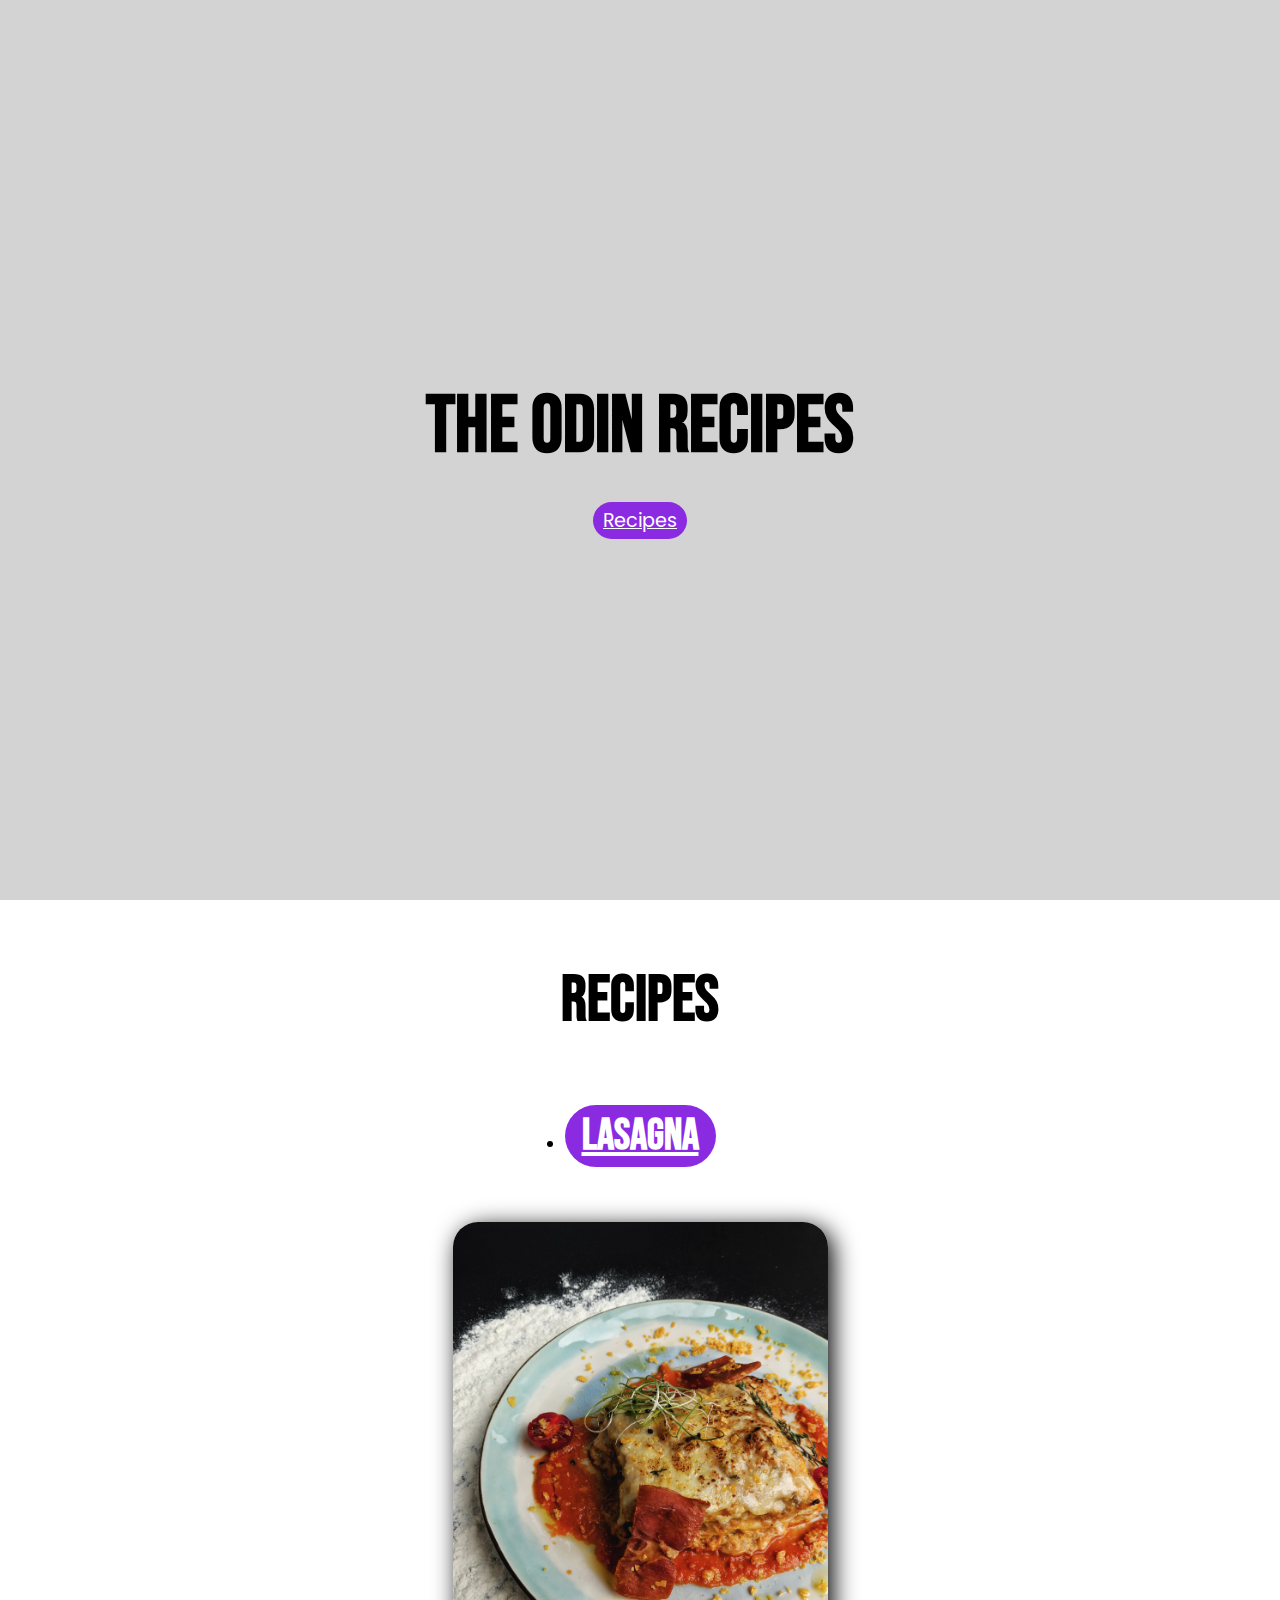
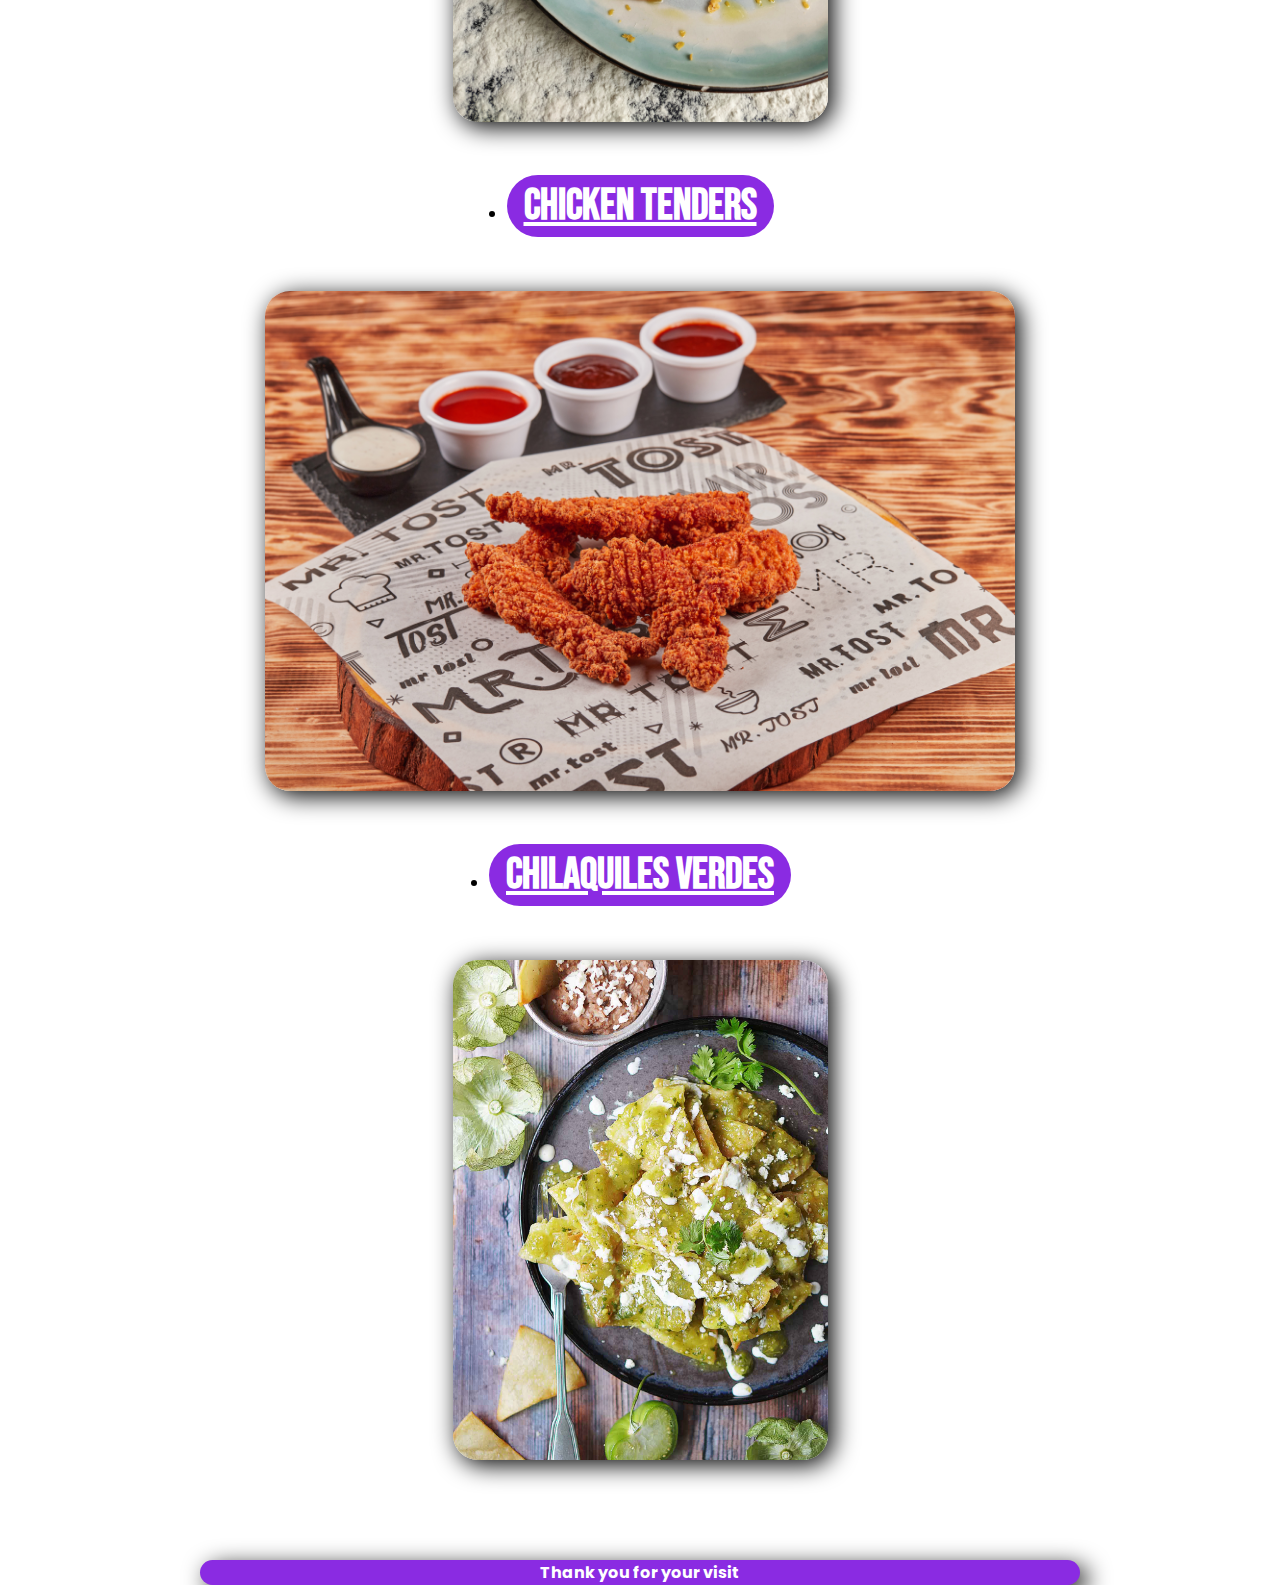
<file: index.html>
<!DOCTYPE html>
<html lang="en">

<head>
    <meta charset="UTF-8">
    <meta name="viewport" content="width=device-width, initial-scale=1.0">
    <link rel="stylesheet" href="styles/styles.css">
    <link rel="preconnect" href="https://fonts.googleapis.com">
    <link rel="preconnect" href="https://fonts.gstatic.com" crossorigin>
    <link href="https://fonts.googleapis.com/css2?family=Bebas+Neue&family=Poppins&display=swap" rel="stylesheet">
    <title>Odin recipes</title>
</head>

<body>
    <div id="general-container">
        <header id="hero">
            <h1>The Odin recipes</h1>

            <div id="recipes-anchors">
                <a href="#recipes-section">Recipes</a>
            </div>
        </header>


        <main id="recipes-section">

            <h2>Recipes</h2>

            <ul id="recipes-elements">

                <li id="lasagna-link"><a href="./recipes/lasagna.html">Lasagna</a></li>
                <img src="images/lasagna.jpg" alt="Lasagna photo" height="500px">



                <li id="chicken-link"><a href="./recipes/chicken.html">Chicken tenders</a></li>
                <img src="images/chickentenders.jpg" alt="Chicken tenders image" height="500px">



                <li id="chilaquiles-link"><a href="./recipes/chilaquiles.html">Chilaquiles verdes</a></li>
                <img src="images/chilaquiles.jpg" alt="Chilaquiles verdes image" height="500px">

            </ul>
        </main>

        <footer id="index-footer">
            <p>Thank you for your visit</p>
        </footer>
    </div>
</body>

</html>
</file>
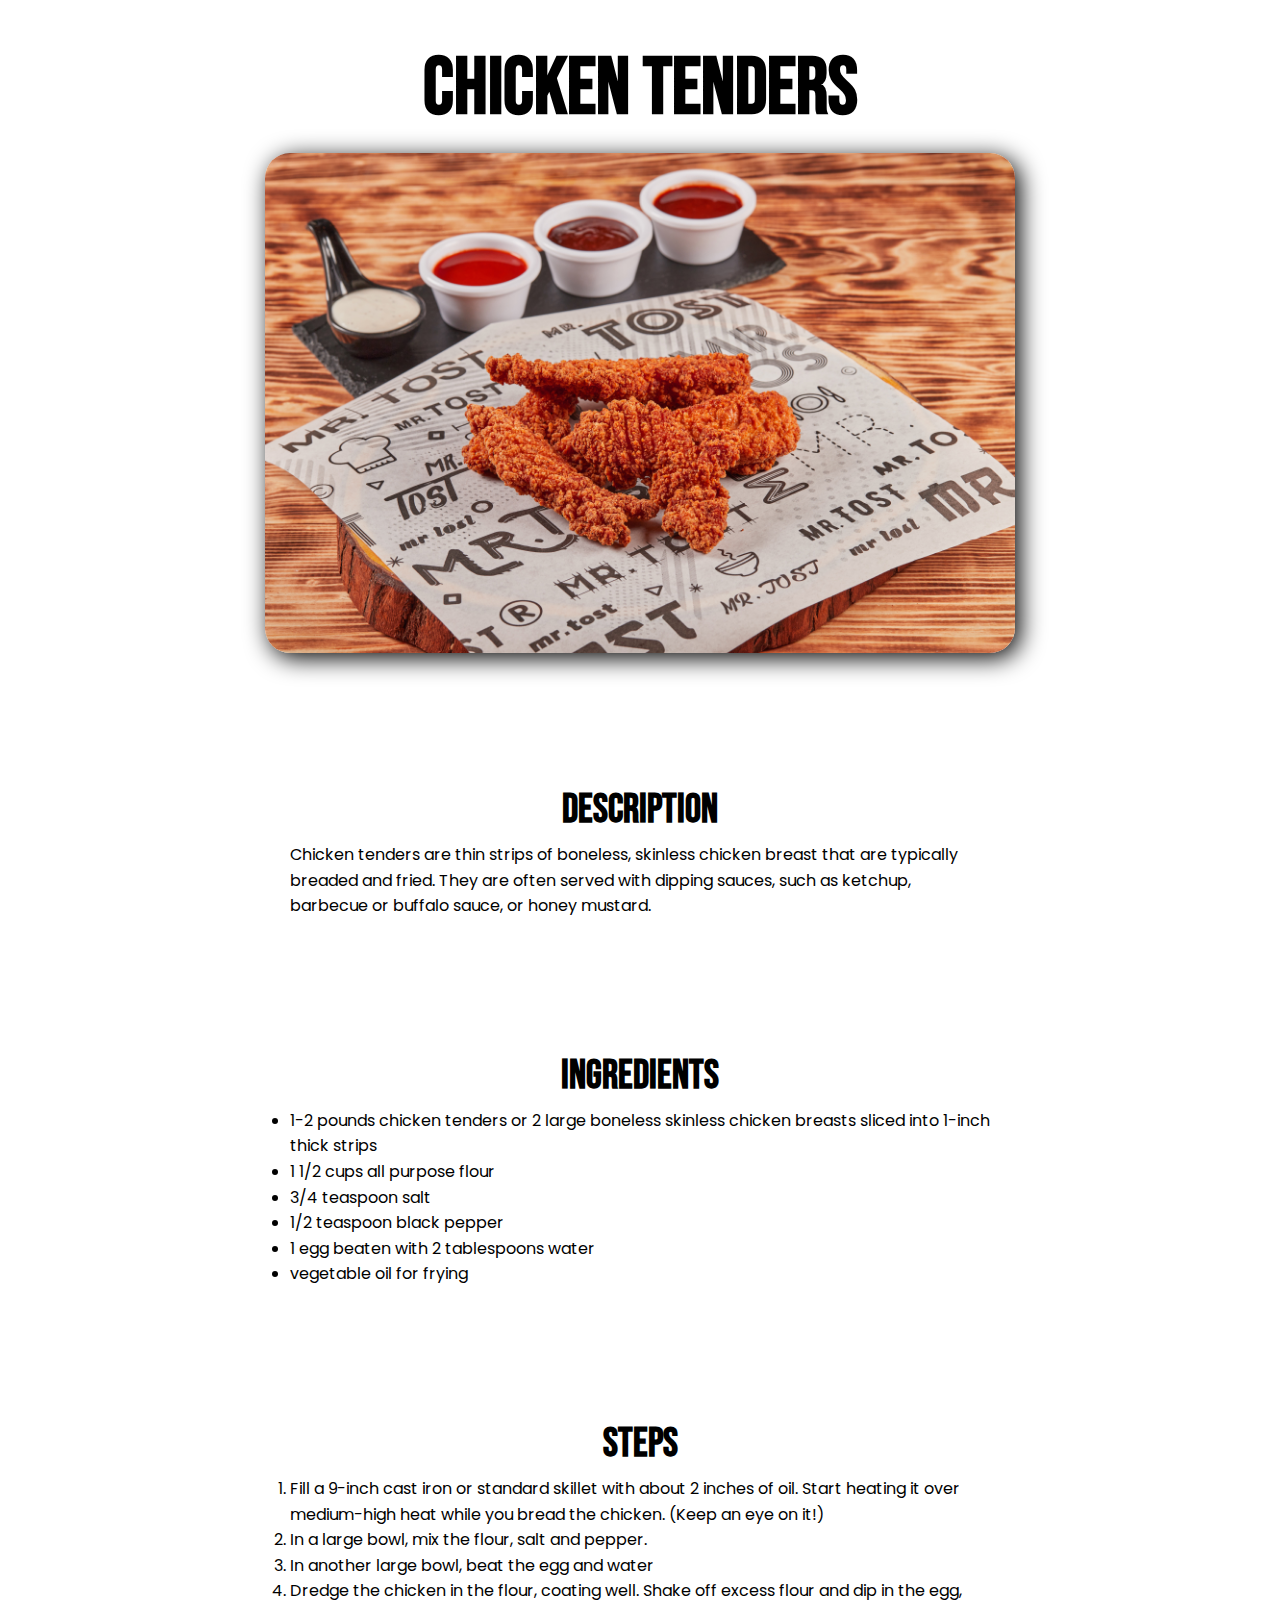
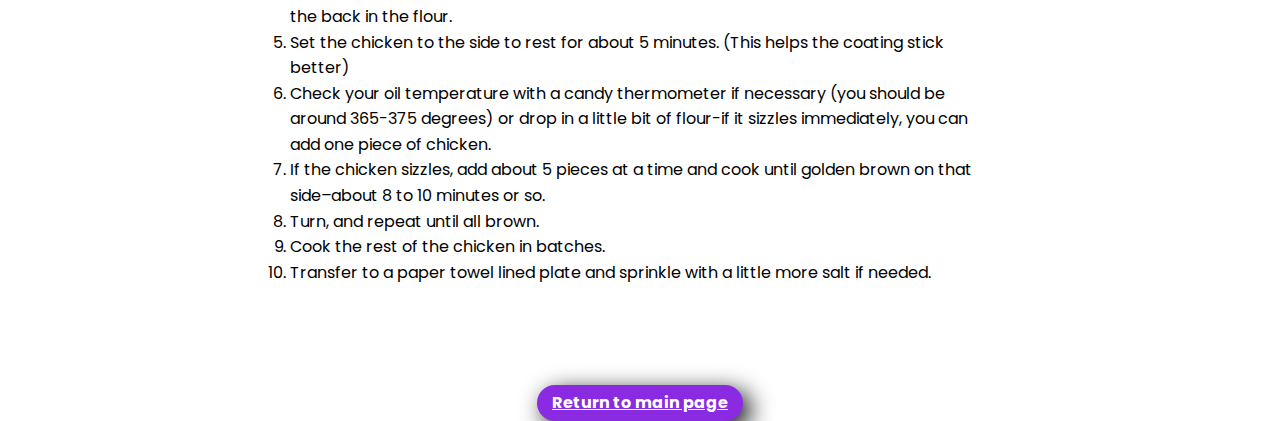
<file: recipes/chicken.html>
<!DOCTYPE html>
<html lang="en">

<head>
    <meta charset="UTF-8">
    <meta name="viewport" content="width=device-width, initial-scale=1.0">
    <link rel="stylesheet" href="../styles/styles.css">
    <link rel="preconnect" href="https://fonts.googleapis.com">
    <link rel="preconnect" href="https://fonts.gstatic.com" crossorigin>
    <link href="https://fonts.googleapis.com/css2?family=Bebas+Neue&family=Poppins&display=swap" rel="stylesheet">
    <title>Chicken tenders recipe</title>
</head>

<body>
    <div id="chicken-general-container">
        <div id="chicken-section">
            <h1>Chicken tenders</h1>

            <img width="" height="500px" alt="Chicken tenders image" src="../images/chickentenders.jpg">
        </div>

        <article id="chicken-description">
            <h2>Description</h2>
            <p>Chicken tenders are thin strips of boneless, skinless chicken breast that are typically breaded and
                fried. They are often served with dipping sauces, such as ketchup, barbecue or buffalo sauce, or honey
                mustard.</p>
        </article>
        <main id="chicken-ingredients">
            <h2>Ingredients</h2>
            <ul>
                <li>1-2 pounds chicken tenders or 2 large boneless skinless chicken breasts sliced into 1-inch thick
                    strips
                </li>
                <li>1 1/2 cups all purpose flour</li>
                <li>3/4 teaspoon salt</li>
                <li>1/2 teaspoon black pepper</li>
                <li>1 egg beaten with 2 tablespoons water</li>
                <li>vegetable oil for frying</li>
            </ul>
        </main>

        <section id="chicken-steps">
            <h2>Steps</h2>
            <ol>
                <li>
                    Fill a 9-inch cast iron or standard skillet with about 2 inches of oil. Start heating it over
                    medium-high
                    heat while you bread the chicken. (Keep an eye on it!)
                </li>

                <li>In a large bowl, mix the flour, salt and pepper.</li>

                <li>In another large bowl, beat the egg and water</li>
                <li>Dredge the chicken in the flour, coating well. Shake off excess flour and dip in the egg, the back
                    in
                    the
                    flour.</li>
                <li>Set the chicken to the side to rest for about 5 minutes. (This helps the coating stick better)</li>
                <li>Check your oil temperature with a candy thermometer if necessary (you should be around 365-375
                    degrees)
                    or
                    drop in a little bit of flour-if it sizzles immediately, you can add one piece of chicken.</li>
                <li>If the chicken sizzles, add about 5 pieces at a time and cook until golden brown on that side–about
                    8 to
                    10
                    minutes or so.</li>
                <li>Turn, and repeat until all brown.</li>
                <li>Cook the rest of the chicken in batches.</li>
                <li>Transfer to a paper towel lined plate and sprinkle with a little more salt if needed.</li>
            </ol>
        </section>
        <footer id="chicken-footer">
            <a href="../index.html">Return to main page</a>
        </footer>
    </div>
</body>

</html>
</file>
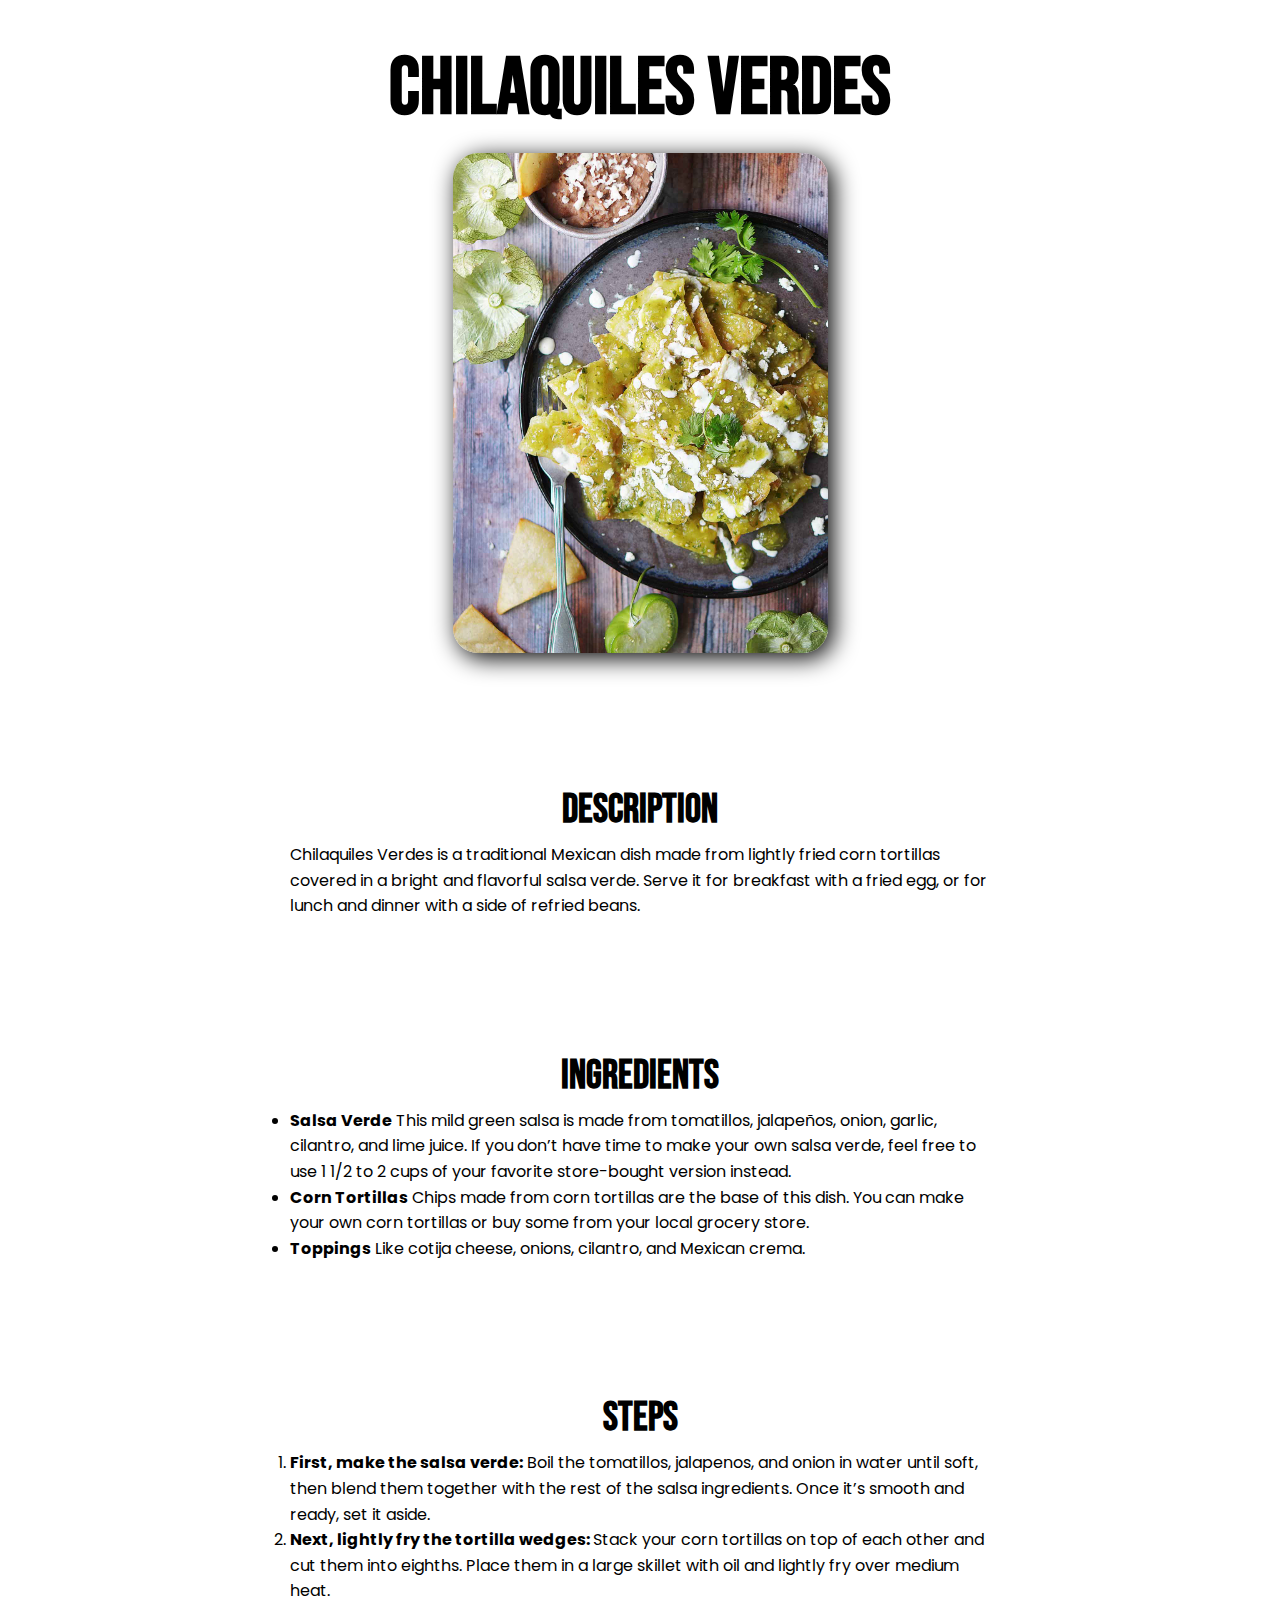
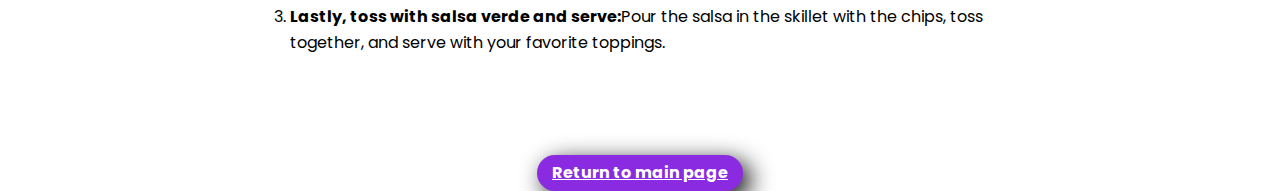
<file: recipes/chilaquiles.html>
<!DOCTYPE html>
<html lang="en">

<head>
    <meta charset="UTF-8">
    <meta name="viewport" content="width=device-width, initial-scale=1.0">
    <link rel="stylesheet" href="../styles/styles.css">
    <link rel="preconnect" href="https://fonts.googleapis.com">
    <link rel="preconnect" href="https://fonts.gstatic.com" crossorigin>
    <link href="https://fonts.googleapis.com/css2?family=Bebas+Neue&family=Poppins&display=swap" rel="stylesheet">
    <title>Chilaquiles green recipe</title>
</head>

<body>
    <div id="chilaquiles-general-container">
        <div id="chilaquiles-section">
            <h1>Chilaquiles verdes</h1>

            <img width="" height="500px" alt="Green Chilaquiles image" src="../images/chilaquiles.jpg">
        </div>
        <article id="chilaquiles-description">
            <h2>Description</h2>
            <p>Chilaquiles Verdes is a traditional Mexican dish made from lightly fried corn tortillas covered in a
                bright
                and
                flavorful salsa verde. Serve it for breakfast with a fried egg, or for lunch and dinner with a side of
                refried
                beans.</p>
        </article>
        <main id="chilaquiles-ingredients">
            <h2>Ingredients</h2>
            <ul>
                <li><span>Salsa Verde</span> This mild green salsa is made from tomatillos, jalapeños, onion, garlic,
                    cilantro,
                    and lime juice. If you don’t have time to make your own salsa verde, feel free to use 1 1/2 to 2
                    cups of
                    your favorite store-bought version instead.</li>
                <li><span>Corn Tortillas</span> Chips made from corn tortillas are the base of this dish. You can make
                    your
                    own
                    corn tortillas or buy some from your local grocery store.</li>
                <li><span>Toppings</span> Like cotija cheese, onions, cilantro, and Mexican crema.</li>
            </ul>
        </main>
        <section id="chilaquiles-steps">
            <h2>Steps</h2>
            <ol>
                <li><span>First, make the salsa verde:</span>
                    Boil the tomatillos, jalapenos, and onion in water until soft, then blend them together with the
                    rest of
                    the
                    salsa ingredients. Once it’s smooth and ready, set it aside.</li>

                <li><span>Next, lightly fry the tortilla wedges:
                    </span>Stack your corn tortillas on top of each other and cut them into eighths. Place them in a
                    large
                    skillet with oil and lightly fry over medium heat.</li>

                <li><span>Lastly, toss with salsa verde and serve:</span>Pour the salsa in the skillet with the chips,
                    toss
                    together, and serve with your favorite toppings.</li>
            </ol>
        </section>

        <footer id="chilaquiles-footer">
            <a href="../index.html">Return to main page</a>
        </footer>
    </div>
</body>

</html>
</file>
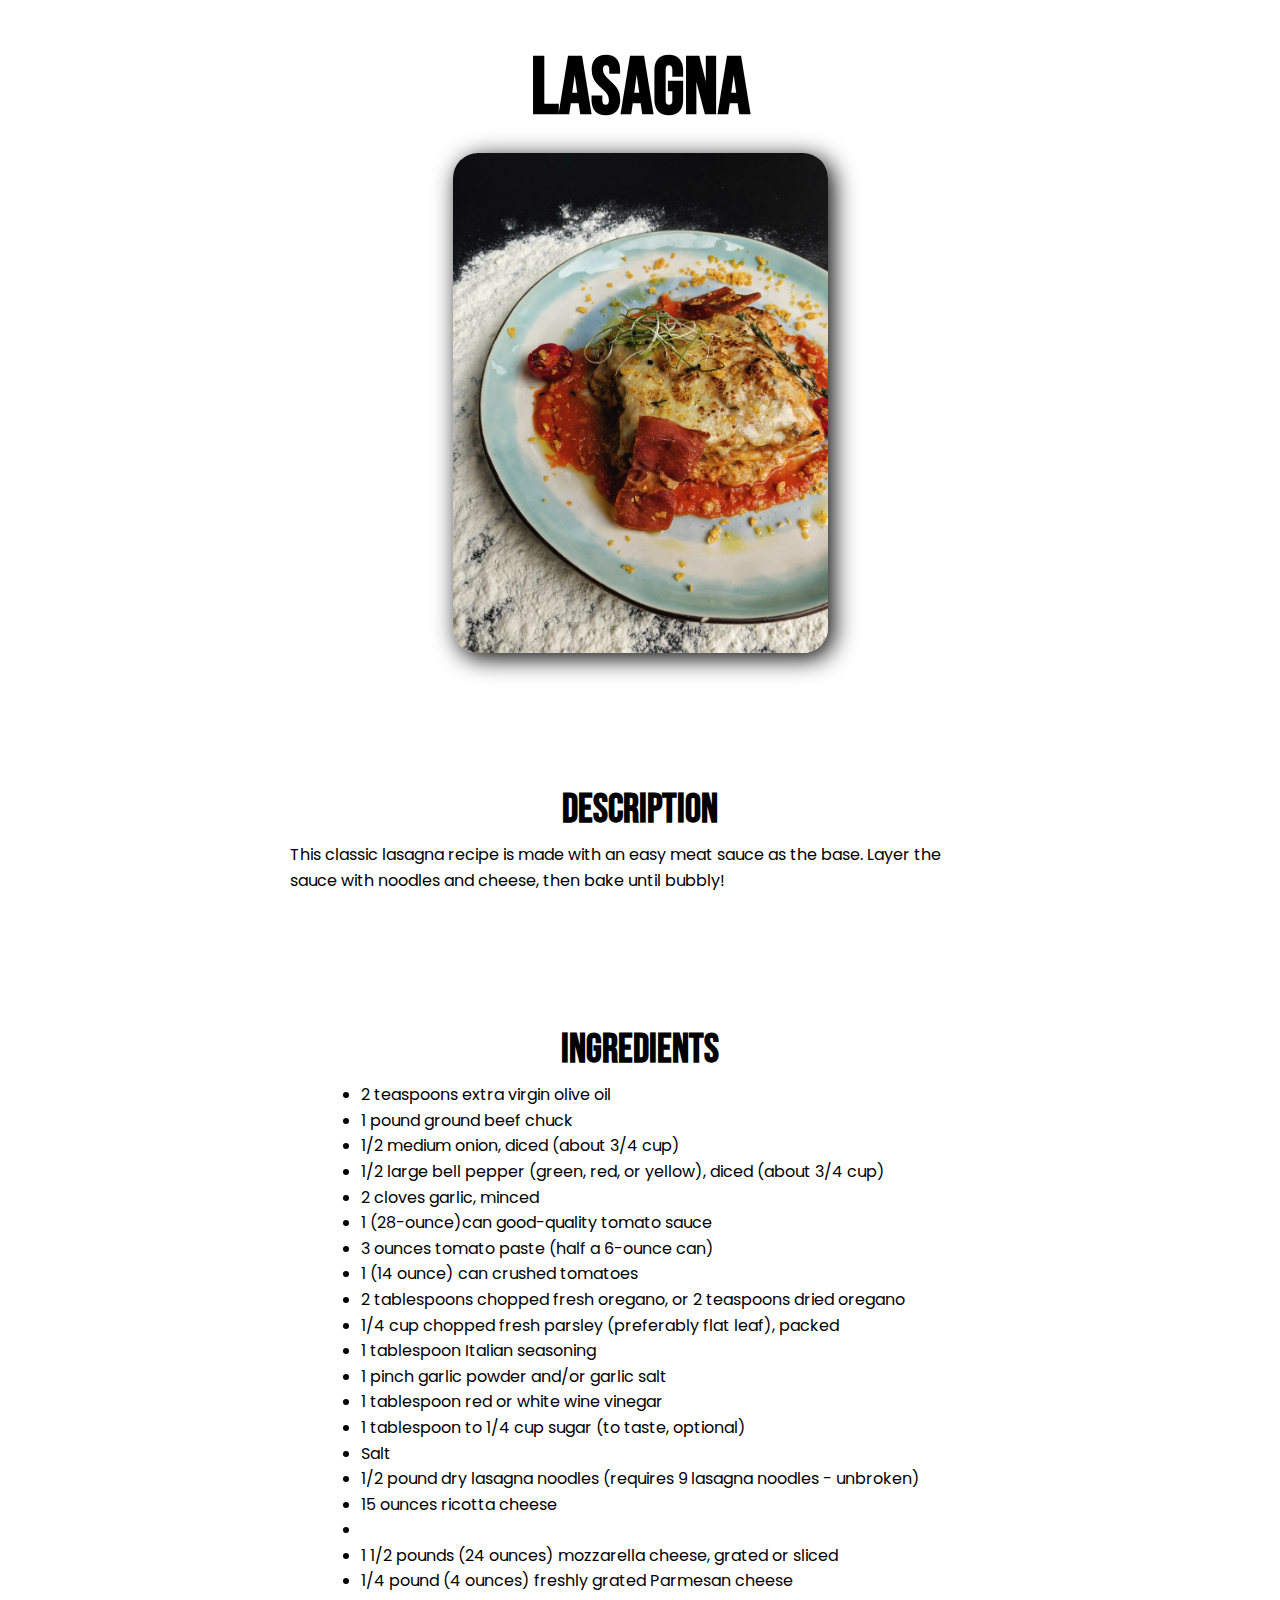
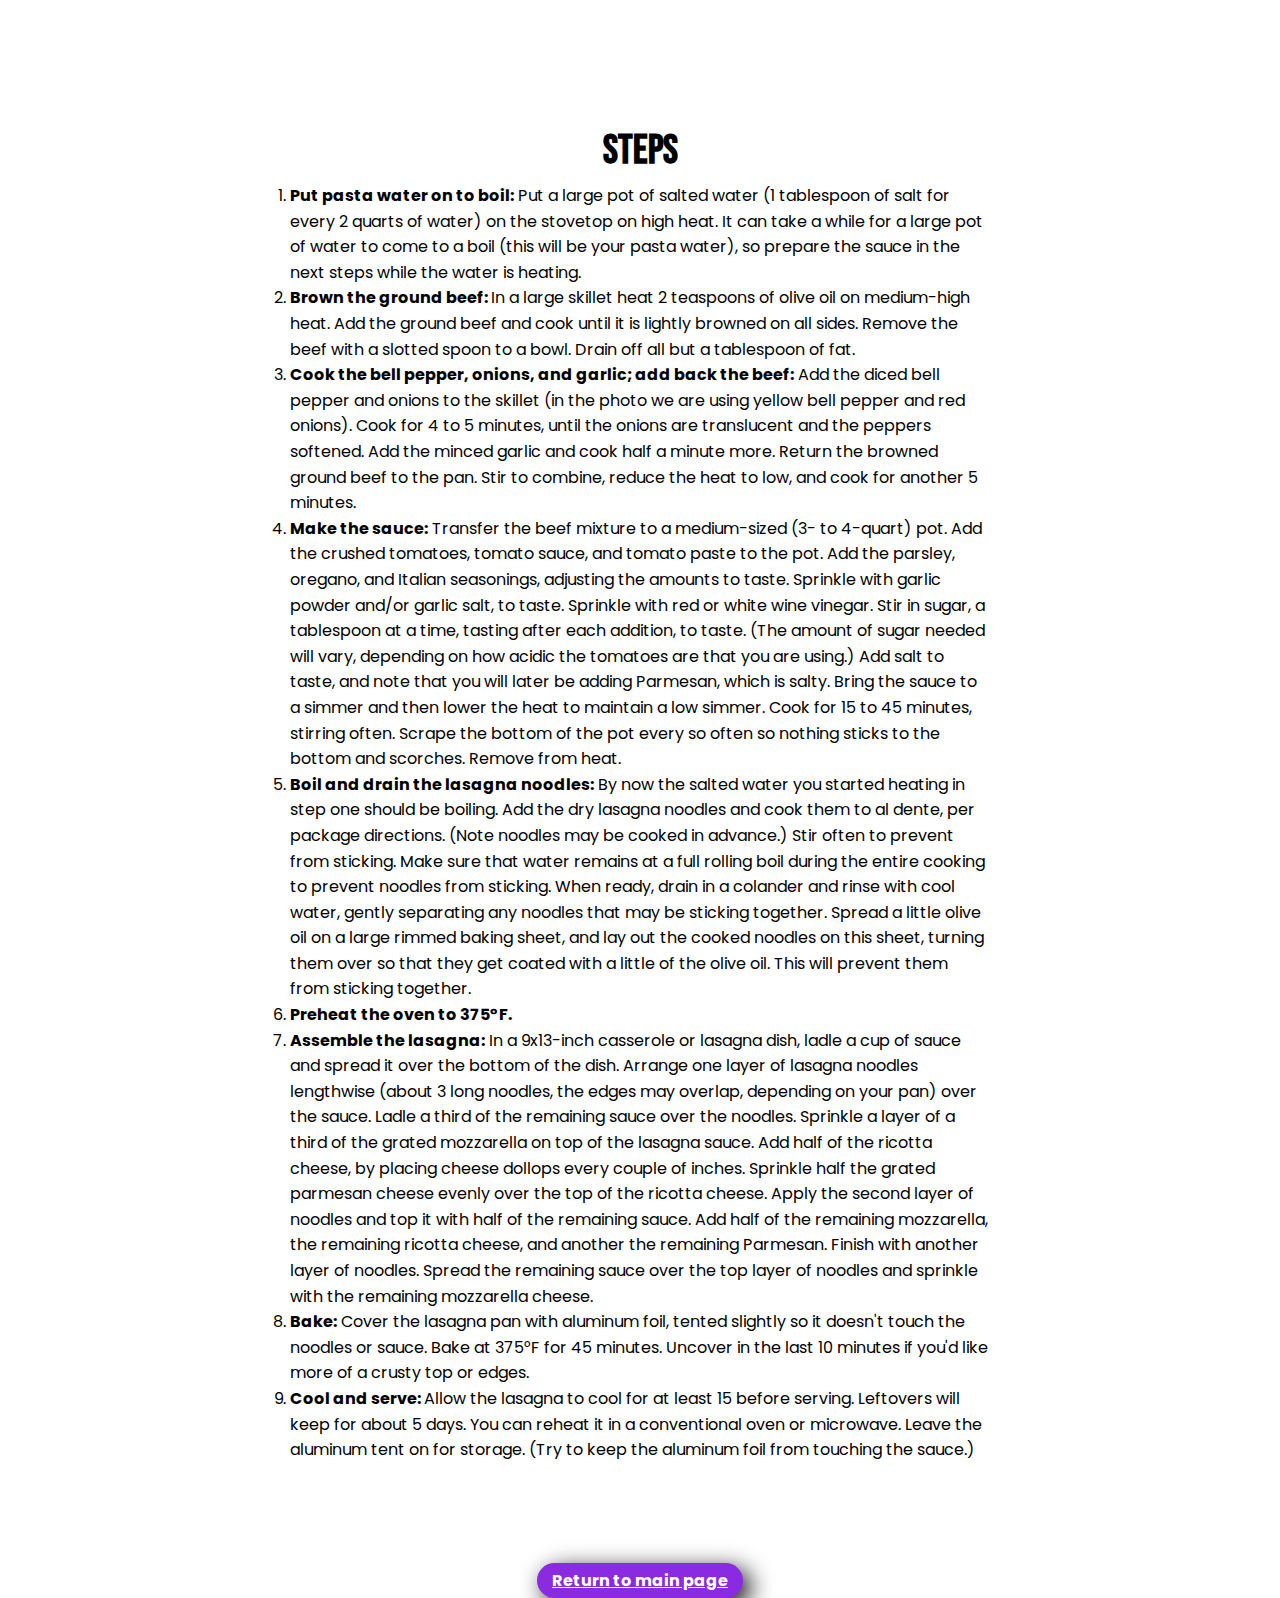
<file: recipes/lasagna.html>
<!DOCTYPE html>
<html lang="en">

<head>
    <meta charset="UTF-8">
    <meta name="viewport" content="width=device-width, initial-scale=1.0">
    <link rel="stylesheet" href="../styles/styles.css">
    <link rel="preconnect" href="https://fonts.googleapis.com">
    <link rel="preconnect" href="https://fonts.gstatic.com" crossorigin>
    <link href="https://fonts.googleapis.com/css2?family=Bebas+Neue&family=Poppins&display=swap" rel="stylesheet">
    <title>Lasagna recipe</title>
</head>

<body>
    <div id="lasagna-general-container">
        <div id="lasagna-section">
            <h1>Lasagna</h1>

            <img width="" height="500px" alt="Lasagna image" src="../images/lasagna.jpg">
        </div>

        <article id="lasagna-description">
            <h2>Description</h2>
            <p>This classic lasagna recipe is made with an easy meat sauce as the base. Layer the sauce with noodles and
                cheese,
                then bake until bubbly!</p>
        </article>

        <main id="lasagna-ingredients">
            <h2>Ingredients</h2>
            <ul>
                <li>2 teaspoons extra virgin olive oil</li>
                <li>1 pound ground beef chuck</li>
                <li>1/2 medium onion, diced (about 3/4 cup)</li>
                <li>1/2 large bell pepper (green, red, or yellow), diced (about 3/4 cup)</li>
                <li>2 cloves garlic, minced</li>
                <li>1 (28-ounce)can good-quality tomato sauce</li>
                <li>3 ounces tomato paste (half a 6-ounce can)</li>
                <li>1 (14 ounce) can crushed tomatoes</li>
                <li>2 tablespoons chopped fresh oregano, or 2 teaspoons dried oregano</li>
                <li>1/4 cup chopped fresh parsley (preferably flat leaf), packed</li>
                <li>1 tablespoon Italian seasoning</li>
                <li>1 pinch garlic powder and/or garlic salt</li>
                <li>1 tablespoon red or white wine vinegar</li>
                <li>1 tablespoon to 1/4 cup sugar (to taste, optional)</li>
                <li>Salt</li>
                <li>1/2 pound dry lasagna noodles (requires 9 lasagna noodles - unbroken)</li>
                <li>15 ounces ricotta cheese
                <li>
                <li>1 1/2 pounds (24 ounces) mozzarella cheese, grated or sliced</li>
                <li>1/4 pound (4 ounces) freshly grated Parmesan cheese</li>
            </ul>
        </main>

        <section id="lasagna-steps">
            <h2>Steps</h2>
            <ol>
                <li>
                    <span>Put pasta water on to boil:</span> Put a large pot of salted water (1 tablespoon of salt for
                    every 2
                    quarts of water) on the stovetop on high
                    heat. It can take a while for a large pot of water to come to a boil (this will be your pasta
                    water), so
                    prepare the sauce in the next steps while the water is heating.
                </li>

                <li><span>Brown the ground beef:
                    </span> In a large skillet heat 2 teaspoons of olive oil on medium-high heat. Add the ground beef
                    and cook
                    until it is lightly browned on all sides.

                    Remove the beef with a slotted spoon to a bowl. Drain off all but a tablespoon of fat.</li>

                <li><span>Cook the bell pepper, onions, and garlic; add back the beef:</span> Add the diced bell pepper
                    and
                    onions to the skillet (in the photo we are using yellow bell pepper and red onions).

                    Cook for 4 to 5 minutes, until the onions are translucent and the peppers softened. Add the minced
                    garlic
                    and cook half a minute more.

                    Return the browned ground beef to the pan. Stir to combine, reduce the heat to low, and cook for
                    another 5
                    minutes.</li>
                <li><span>Make the sauce:</span> Transfer the beef mixture to a medium-sized (3- to 4-quart) pot. Add
                    the
                    crushed
                    tomatoes, tomato sauce, and tomato paste to the pot.

                    Add the parsley, oregano, and Italian seasonings, adjusting the amounts to taste. Sprinkle with
                    garlic
                    powder and/or garlic salt, to taste.

                    Sprinkle with red or white wine vinegar. Stir in sugar, a tablespoon at a time, tasting after each
                    addition,
                    to taste. (The amount of sugar needed will vary, depending on how acidic the tomatoes are that you
                    are
                    using.)

                    Add salt to taste, and note that you will later be adding Parmesan, which is salty.

                    Bring the sauce to a simmer and then lower the heat to maintain a low simmer. Cook for 15 to 45
                    minutes,
                    stirring often. Scrape the bottom of the pot every so often so nothing sticks to the bottom and
                    scorches.

                    Remove from heat.</li>
                <li><span>Boil and drain the lasagna noodles:</span> By now the salted water you started heating in step
                    one
                    should be boiling. Add the dry lasagna noodles and cook them to al dente, per package directions.
                    (Note
                    noodles may be cooked in advance.)

                    Stir often to prevent from sticking. Make sure that water remains at a full rolling boil during the
                    entire
                    cooking to prevent noodles from sticking.

                    When ready, drain in a colander and rinse with cool water, gently separating any noodles that may be
                    sticking together.

                    Spread a little olive oil on a large rimmed baking sheet, and lay out the cooked noodles on this
                    sheet,
                    turning them over so that they get coated with a little of the olive oil. This will prevent them
                    from
                    sticking together.</li>
                <li><span>Preheat the oven to 375°F.</span></li>
                <li><span>Assemble the lasagna:</span> In a 9x13-inch casserole or lasagna dish, ladle a cup of sauce
                    and spread
                    it over the bottom of the dish. Arrange one layer of lasagna noodles lengthwise (about 3 long
                    noodles, the
                    edges may overlap, depending on your pan) over the sauce. Ladle a third of the remaining sauce over
                    the
                    noodles.

                    Sprinkle a layer of a third of the grated mozzarella on top of the lasagna sauce. Add half of the
                    ricotta
                    cheese, by placing cheese dollops every couple of inches. Sprinkle half the grated parmesan cheese
                    evenly
                    over the top of the ricotta cheese.

                    Apply the second layer of noodles and top it with half of the remaining sauce. Add half of the
                    remaining
                    mozzarella, the remaining ricotta cheese, and another the remaining Parmesan.

                    Finish with another layer of noodles. Spread the remaining sauce over the top layer of noodles and
                    sprinkle
                    with the remaining mozzarella cheese.</li>
                <li><span>Bake:</span> Cover the lasagna pan with aluminum foil, tented slightly so it doesn't touch the
                    noodles
                    or sauce. Bake at 375°F for 45 minutes. Uncover in the last 10 minutes if you'd like more of a
                    crusty top or
                    edges.</li>
                <li><span>Cool and serve:
                    </span> Allow the lasagna to cool for at least 15 before serving. Leftovers will keep for about 5
                    days. You
                    can reheat it in a conventional oven or microwave. Leave the aluminum tent on for storage. (Try to
                    keep the
                    aluminum foil from touching the sauce.)</li>
            </ol>
        </section>

        <footer id="lasagna-footer"><a href="../index.html">Return to main page</a></footer>

    </div>
</body>

</html>
</file>
<file: styles/styles.css>
* {
    box-sizing: border-box;
    margin: 0;
    padding: 0;
    font-family: 'Poppins', sans-serif;
    line-height: 1.6;
}

html{
    scroll-behavior: smooth;
}

h1{
    font-size: 5rem;
}

h2{
    font-size: 2.5rem;
}

h1, h2{
    font-family: 'Bebas Neue', sans-serif;
    }

#genera-container{
    display: flex;
    justify-content: center;
    align-items: center;
    flex-direction: column;
}

#hero{
    display: flex;
    justify-content: center;
    align-items: center;
    flex-direction: column;
    height: 100vh;
    background-color: lightgrey;
}

#hero h1{
    color: black;
}

#recipes-anchors{
    margin-top: 15px;
}

#recipes-anchors a{
background-color: blueviolet;
border-radius: 50px;
padding: 5px 10px 5px 10px;
color: white;
cursor: pointer;
font-size: 1.2rem;
}

#recipes-anchors a:hover{
background-color: black;
font-weight: bold;
}

#recipes-section{
    display: flex;
    justify-content: center;
    align-items: center;
    flex-direction: column;
}

#recipes-section h2{
    color: black;
    font-size: 4rem;
    padding-top: 50px;
}

#recipes-elements{
    display: flex;
    justify-content: center;
    align-items: center;
    flex-direction: column;
}

#recipes-elements li{
    padding: 50px 0px 50px 0px;
}

#recipes-elements a{
    font-size: 2.7rem;
    color: white;
    background-color: blueviolet;
    border-radius: 50px;
    padding: 5px 17px 5px 17px;
    cursor: pointer;
    font-weight: bold;
    font-family: 'Bebas Neue', sans-serif;

}

#recipes-elements a:hover{
    background-color: black;
    color: white;
    font-weight: bold;
}

img{
    border-radius: 25px;
    box-shadow: 5px 5px 25px black;
}

#index-footer{
    color: white;
    display: flex;
    justify-content: center;
    align-items: center;
    background-color: blueviolet;
    border-radius: 50px;
    font-weight: bold;
    box-shadow: 7px 7px 25px black;
    margin: 100px 200px 0px 200px;
}

span{
    font-weight: bold;
}

/* Lasagna page */
#lasagna-general-container{
    display: flex;
    justify-content: center;
    align-items: center;
    flex-direction: column;
}

#lasagna-section{
    display: flex;
    justify-content: center;
    align-items: center;
    flex-direction: column;
    margin: 25px 0px 100px 0px;
}

#lasagna-description{
    display: flex;
    justify-content: center;
    align-items: center;
    flex-direction: column;
    max-width: 700px;
    margin: 25px 0px 100px 0px;
}
#lasagna-ingredients{
    display: flex;
    justify-content: center;
    align-items: center;
    flex-direction: column;
    margin: 25px 0px 100px 0px;
    max-width: 700px;
}

#lasagna-steps{
    display: flex;
    justify-content: center;
    align-items: center;
    flex-direction: column;
    max-width: 700px;
    margin: 25px 0px 100px 0px;
}

#lasagna-footer{
    display: flex;
    justify-content: center;
    align-items: center;
    background-color: blueviolet;
    border-radius: 50px;
    font-weight: bold;
    box-shadow: 7px 7px 25px black;
    margin: 0px 225px 0px 225px;
}

#lasagna-footer a{
    color: white;
    padding: 5px 10px 5px 10px;
    border-radius: 50px;
    padding: 5px 15px 5px 15px;
}

#lasagna-footer a:hover{
    background-color: black;
}

/* chicken page */

#chicken-general-container{
    display: flex;
    justify-content: center;
    align-items: center;
    flex-direction: column;
}

#chicken-section{
    display: flex;
    justify-content: center;
    align-items: center;
    flex-direction: column;
    margin: 25px 0px 100px 0px;
}

#chicken-description{
    display: flex;
    justify-content: center;
    align-items: center;
    flex-direction: column;
    max-width: 700px;
    margin: 25px 0px 100px 0px;
}
#chicken-ingredients{
    display: flex;
    justify-content: center;
    align-items: center;
    flex-direction: column;
    margin: 25px 0px 100px 0px;
    max-width: 700px;
}

#chicken-steps{
    display: flex;
    justify-content: center;
    align-items: center;
    flex-direction: column;
    max-width: 700px;
    margin: 25px 0px 100px 0px;
}

#chicken-footer{
    display: flex;
    justify-content: center;
    align-items: center;
    background-color: blueviolet;
    border-radius: 50px;
    font-weight: bold;
    box-shadow: 7px 7px 25px black;
    margin: 0px 225px 0px 225px;
}

#chicken-footer a{
    color: white;
    padding: 5px 10px 5px 10px;
    border-radius: 50px;
    padding: 5px 15px 5px 15px;
}

#chicken-footer a:hover{
    background-color: black;
}

/* chilaquiles page */

#chilaquiles-general-container{
    display: flex;
    justify-content: center;
    align-items: center;
    flex-direction: column;
}

#chilaquiles-section{
    display: flex;
    justify-content: center;
    align-items: center;
    flex-direction: column;
    margin: 25px 0px 100px 0px;
}

#chilaquiles-description{
    display: flex;
    justify-content: center;
    align-items: center;
    flex-direction: column;
    max-width: 700px;
    margin: 25px 0px 100px 0px;
}
#chilaquiles-ingredients{
    display: flex;
    justify-content: center;
    align-items: center;
    flex-direction: column;
    margin: 25px 0px 100px 0px;
    max-width: 700px;
}

#chilaquiles-steps{
    display: flex;
    justify-content: center;
    align-items: center;
    flex-direction: column;
    max-width: 700px;
    margin: 25px 0px 100px 0px;
}

#chilaquiles-footer{
    display: flex;
    justify-content: center;
    align-items: center;
    background-color: blueviolet;
    border-radius: 50px;
    font-weight: bold;
    box-shadow: 7px 7px 25px black;
    margin: 0px 225px 0px 225px;
}

#chilaquiles-footer a{
    color: white;
    padding: 5px 10px 5px 10px;
    border-radius: 50px;
    padding: 5px 15px 5px 15px;
}

#chilaquiles-footer a:hover{
    background-color: black;
}
</file>
